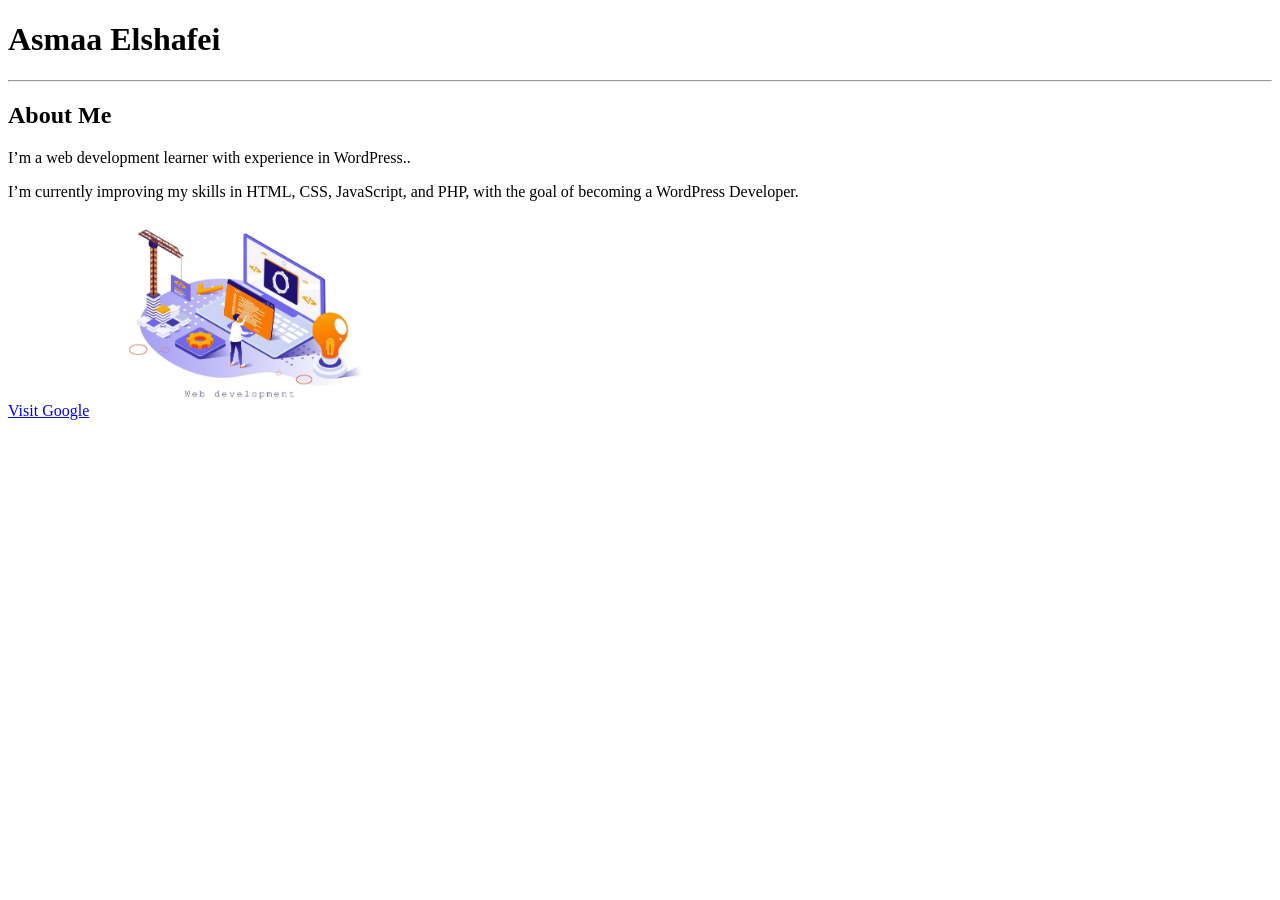
<file: index.html>
<!DOCTYPE html>
<html lang="en">
<head>
    <meta charset="UTF-8">
    <meta name="viewport" content="width=device-width, initial-scale=1.0">
    <title>First Task Html </title>
</head>
<body>
    <h1>Asmaa Elshafei</h1>
    <hr>
    <h2>About Me</h2>
    <p> I’m a web development learner with experience in WordPress..</p>
    <p>I’m currently improving my skills in HTML, CSS, JavaScript, and PHP,
        with the goal of becoming a WordPress Developer.</p>

        <a href="https://www.google.com" target="_blank">Visit Google</a>

        <img src="image.jpg" alt="A photo of Asmaa" width="300">
</body>
</html>
</file>
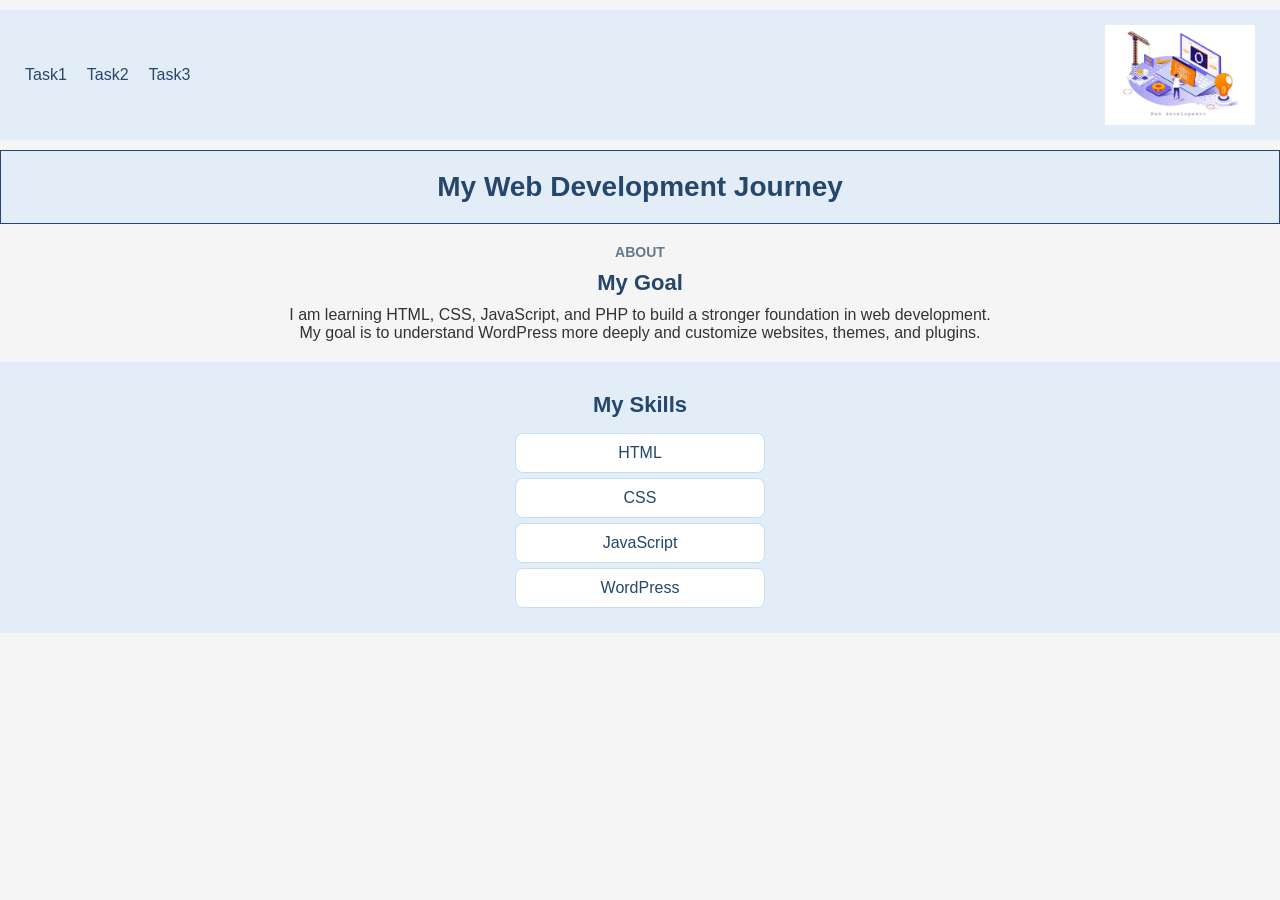
<file: CSS-Task1-Basics/index.html>
<!DOCTYPE html>
<html lang="en">
<head>
    <meta charset="UTF-8">
    <meta name="viewport" content="width=device-width, initial-scale=1.0">
    <link rel="stylesheet" href="style.css">
    <title>First Task CSS </title>
</head>
<body>

<!--header-->    
    <header>
        <nav>
            <ul>
                <li><a href="../HTML-Task1-Basics/index.html">Task1</a></li>
                <li><a href="../HTML-Task2-Basics/index.html">Task2</a></li>
                <li><a href="../HTML-Task3-Basics/index.html">Task3</a></li>
            </ul>
            <img src="image.jpg" alt="Website Logo" width="150">
        </nav>
       
    </header> 

    <main>

<!--personal information-->         
                <section>
            <h1>My Web Development Journey</h1>
            <h2>ABOUT</h2>
            <h3>My Goal</h3>
            <p>
                I am learning HTML, CSS, JavaScript, and PHP to build a stronger foundation in web development. <br>
                My goal is to understand WordPress more deeply and customize websites, themes, and plugins.
            </p>
        </section>
<!--list--> 
        <section class="menu">
            <h3>My Skills</h3>
            <ul class="skills-list">
                <li>HTML</li>
                <li>CSS</li>
                <li>JavaScript</li>
                <li>WordPress</li>
            </ul>
        </section>
    </main>
</body>
</html>
</file>
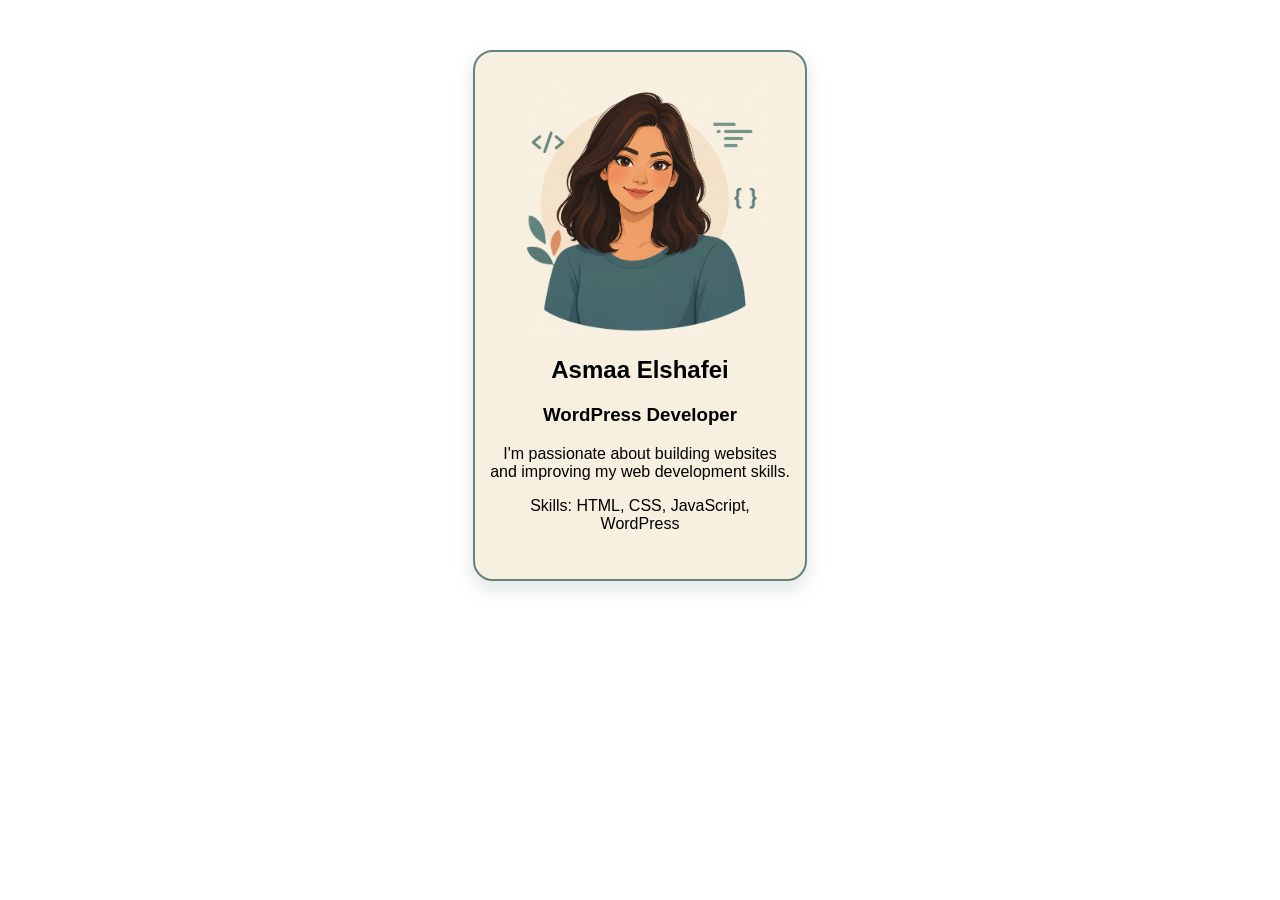
<file: CSS-Task2-Basics/index.html>
<!DOCTYPE html>
<html lang="en">
<head>
    <meta charset="UTF-8">
    <meta name="viewport" content="width=device-width, initial-scale=1.0">
    <link rel="stylesheet" href="style.css">
    <title>Second Task CSS</title>
</head>
<body>
    <div class="profile-card">
    <img src="Avatar.png" alt="Avatar" width="250">
    <h2>Asmaa Elshafei</h2>
    <h3>WordPress Developer</h3>
    <p>I'm passionate about building websites and improving my web development skills.</p>
    <p>Skills: HTML, CSS, JavaScript, WordPress</p>
    </div>
</body>
</html>
</file>
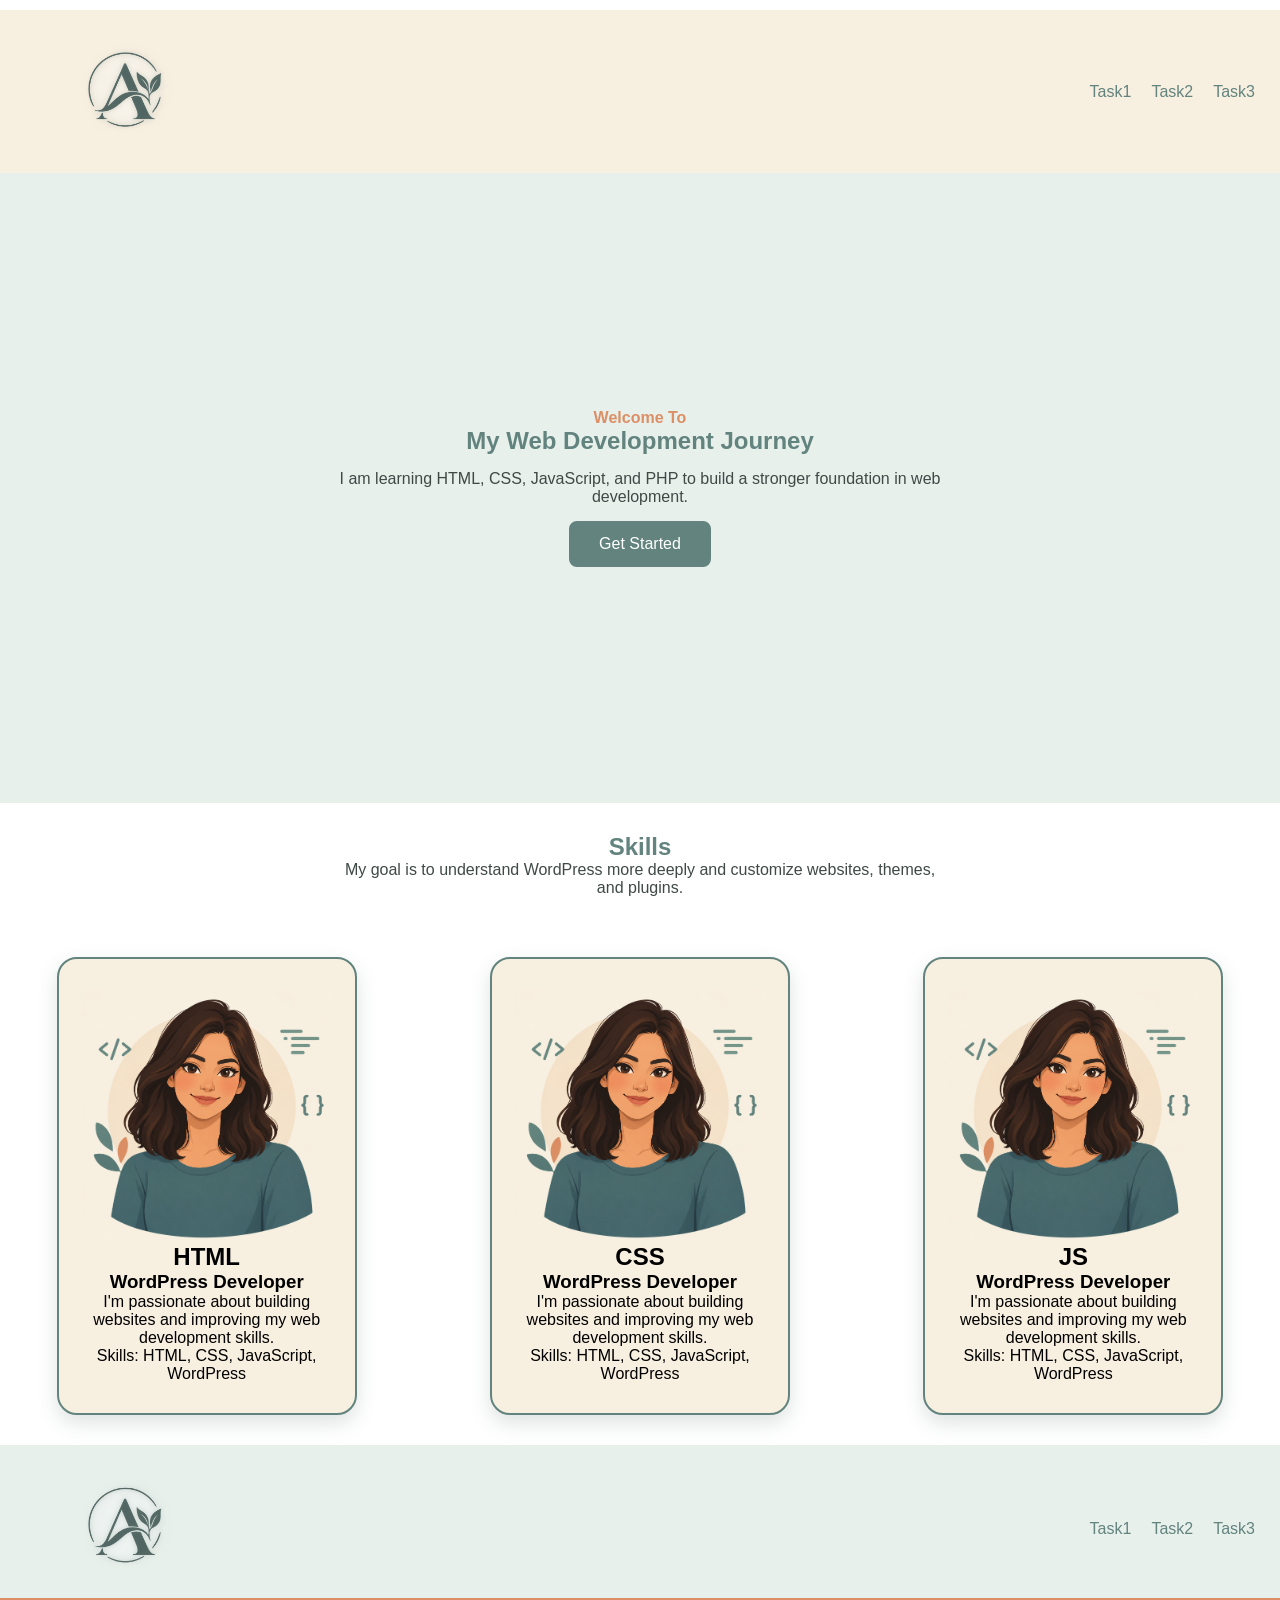
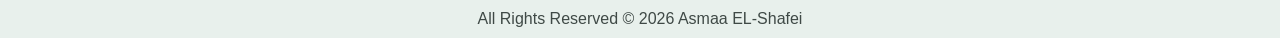
<file: CSS-Task3-Basics/index.html>
<!DOCTYPE html>
<html lang="en">
<head>
    <meta charset="UTF-8">
    <meta name="viewport" content="width=device-width, initial-scale=1.0">
    <link rel="stylesheet" href="style.css">
    <title>Third Task CSS</title>
</head>
<body>
    <!--header-->    
    <header>
        <nav>
            <img src="image.png" alt="Website Logo" width="200">
            <ul>
                <li><a href="../HTML-Task1-Basics/index.html">Task1</a></li>
                <li><a href="../HTML-Task2-Basics/index.html">Task2</a></li>
                <li><a href="../HTML-Task3-Basics/index.html">Task3</a></li>
            </ul>
        </nav>
    </header> 

    <main>
        <!--hero section--> 
        <section class="hero-section">
            <h2>Welcome To</h2>
            <h1>My Web Development Journey</h1>
            <p>
                I am learning HTML, CSS, JavaScript, and PHP to build a stronger foundation in web development. 
            </p>
            <button>Get Started</button>
        </section>

        <!--cards section--> 
        <section class="cards-section">
        <div class="intro">
            <h1>Skills</h1>
            <p>
            My goal is to understand WordPress more deeply and customize websites, themes, and plugins.
            </p>
        </div>
        <div class="cards-container">

            <div class="card">
                <img src="Avatar.png" alt="Avatar">
                <h2>HTML</h2>
                <h3>WordPress Developer</h3>
                <p>I'm passionate about building websites and improving my web development skills.</p>
                <p>Skills: HTML, CSS, JavaScript, WordPress</p>
            </div>

            <div class="card">
                <img src="Avatar.png" alt="Avatar">
                <h2>CSS</h2>
                <h3>WordPress Developer</h3>
                <p>I'm passionate about building websites and improving my web development skills.</p>
                <p>Skills: HTML, CSS, JavaScript, WordPress</p>
            </div>

            <div class="card">
                <img src="Avatar.png" alt="Avatar">
                <h2>JS</h2>
                <h3>WordPress Developer</h3>
                <p>I'm passionate about building websites and improving my web development skills.</p>
                <p>Skills: HTML, CSS, JavaScript, WordPress</p>
            </div>

        </div>
        </section>
    </main>
    <!--footer-->
    <footer>
    <div class="upper">
        <div class="logo">
            <img src="image.png" alt="Website Logo" width="200">
        </div>
        <div class="links">
            <ul>
                <li><a href="../HTML-Task1-Basics/index.html">Task1</a></li>
                <li><a href="../HTML-Task2-Basics/index.html">Task2</a></li>
                <li><a href="../HTML-Task3-Basics/index.html">Task3</a></li>
            </ul>
        </div>
    </div>
    <hr>
    <div class="lower">
        <p> All Rights Reserved &copy; 2026 Asmaa EL-Shafei</p>
    </div>
    </footer>
</body>
</html>
</file>
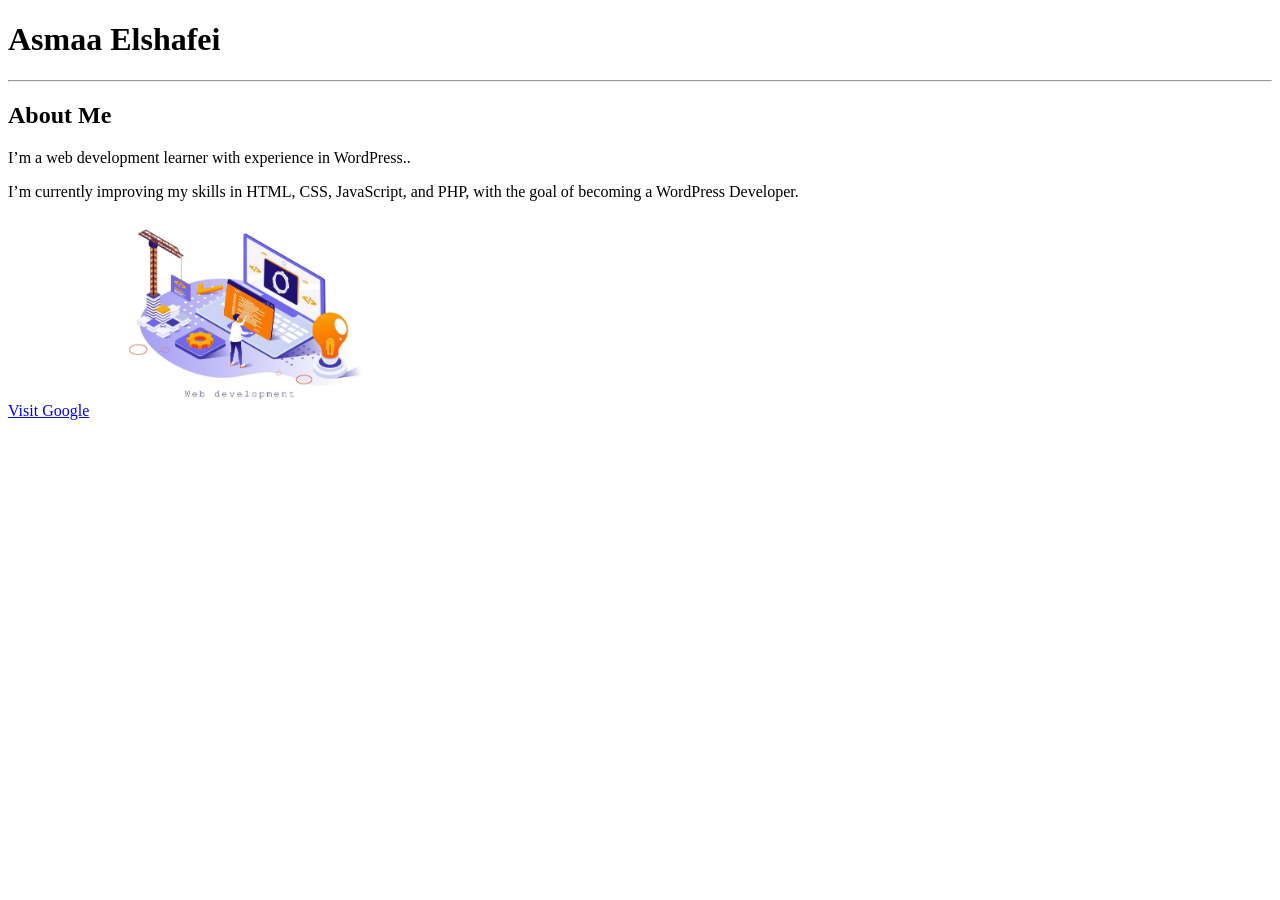
<file: HTML-Task1-Basics/index.html>
<!DOCTYPE html>
<html lang="en">
<head>
    <meta charset="UTF-8">
    <meta name="viewport" content="width=device-width, initial-scale=1.0">
    <title>First Task Html </title>
</head>
<body>
    <h1>Asmaa Elshafei</h1>
    <hr>
    <h2>About Me</h2>
    <p> I’m a web development learner with experience in WordPress..</p>
    <p>I’m currently improving my skills in HTML, CSS, JavaScript, and PHP,
        with the goal of becoming a WordPress Developer.</p>

        <a href="https://www.google.com" target="_blank">Visit Google</a>

        <img src="image.jpg" alt="A photo of Asmaa" width="300">
</body>
</html>
</file>
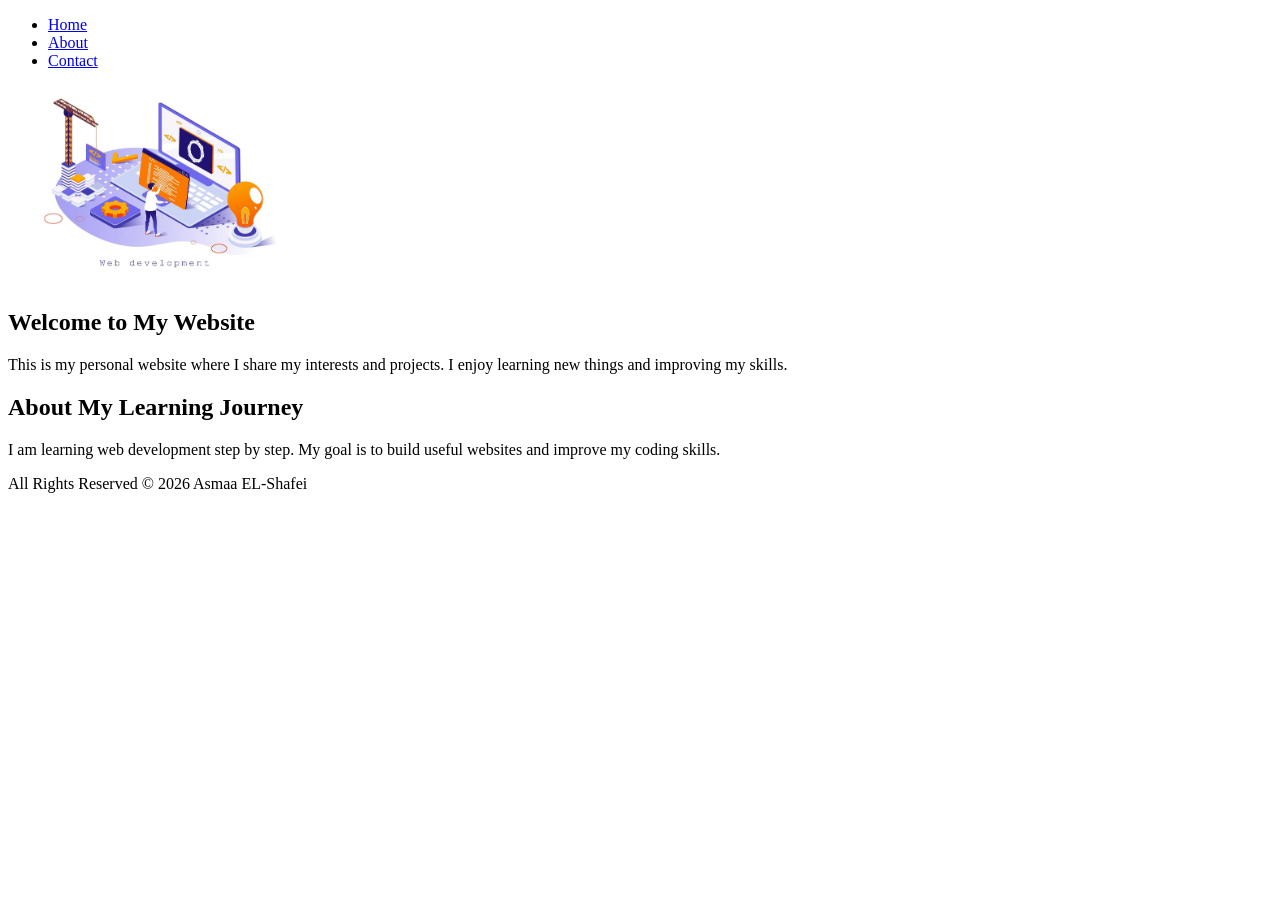
<file: HTML-Task2-Basics/index.html>
<!DOCTYPE html>
<html lang="en">
<head>
    <meta charset="UTF-8">
    <meta name="viewport" content="width=device-width, initial-scale=1.0">
    <title>Second Task Html</title>
</head>
<body>
   <header>
    <nav>
        <ul>
            <li><a href="#home">Home</a></li>
            <li><a href="#about">About</a></li>
            <li><a href="#contact">Contact</a></li>
        </ul>
        <img src="image.jpg" alt=" Website Logo" width="300">
    </nav>
   </header> 
   <main>
    <section id="home">
       <h1>Welcome to My Website</h1>
       <p>This is my personal website where I 
        share my interests and projects. I enjoy learning new things and improving my skills.</p>
    </section>
    <article>
        <h2>About My Learning Journey</h2>
        <p>I am learning web development step by step.
             My goal is to build useful websites and improve my coding skills.</p>
    </article>
   </main>
   <footer>
    <p> All Rights Reserved &copy; 2026 Asmaa EL-Shafei</p>
   </footer>
</body>
</html>
</file>
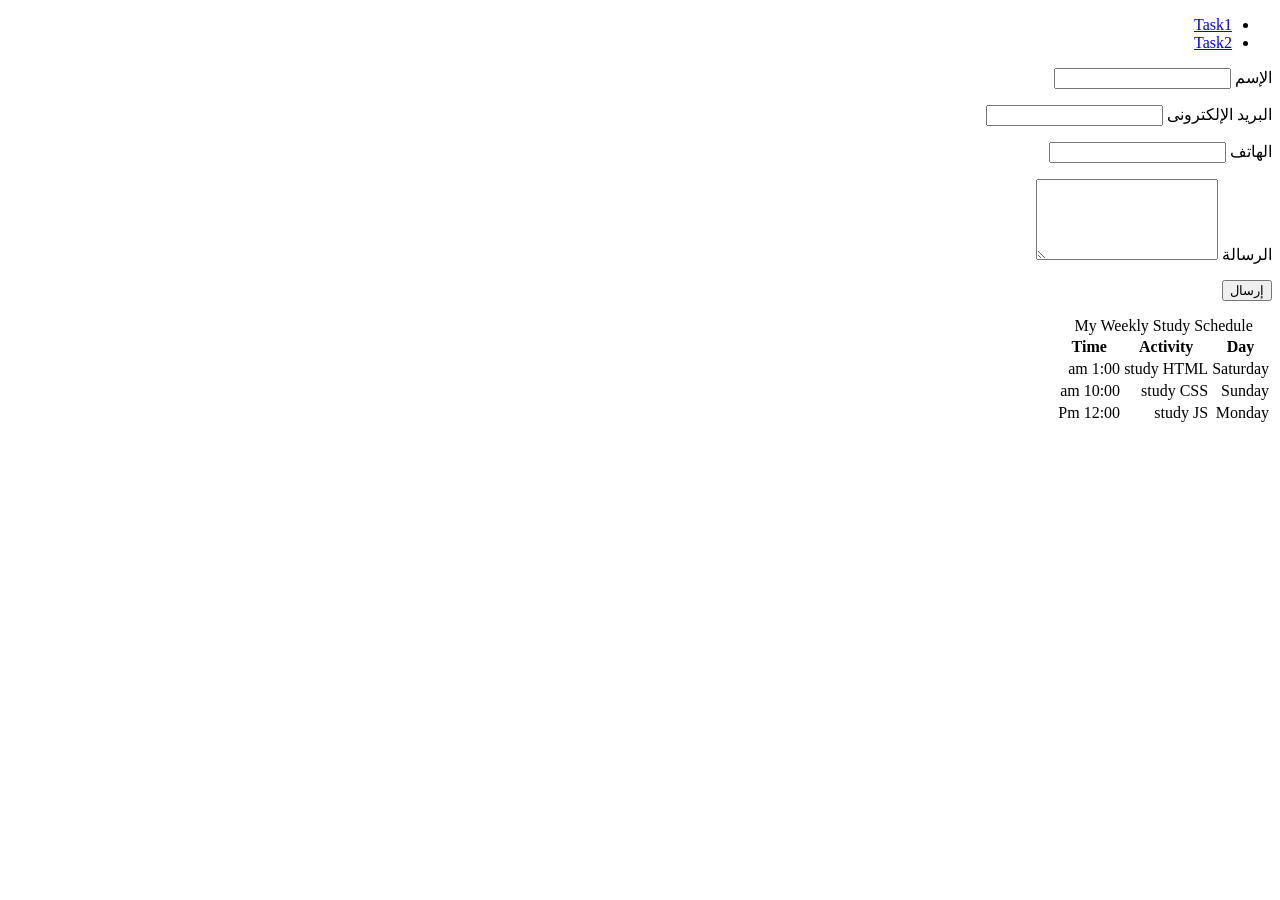
<file: HTML-Task3-Basics/index.html>
<!DOCTYPE html>
<html lang="ar">
<head>
    <meta charset="UTF-8">
    <meta name="viewport" content="width=device-width, initial-scale=1.0">
    <title>Third Task Html</title>
</head>
<body dir="rtl">
<header>
    <!--Navigation-->
    <nav>
        <ul>
            <li><a href="../HTML-Task1-Basics/index.html">Task1</a></li>
            <li><a href="../HTML-Task2-Basics/index.html">Task2</a></li>
        </ul>
    </nav>
</header>

    <!--Form-->
    <form action="/submit" method="post">
    <p>
        <label for="name"> الإسم</label>
        <input type="text" id="name" name="name" required>
    </p>

    <p>
        <label for="email"> البريد الإلكترونى</label>
        <input type="email" id="email" name="email" required>
    </p>

    <p>
        <label for="phone"> الهاتف</label>
        <input type="tel" id="phone" name="phone" required>
    </p>

    <p>
        <label for="message">  الرسالة</label>
        <textarea  id="message" name="message" rows="5"></textarea>
    </p>

    <P>
        <button type="submit">إرسال</button>
    </p>
    
    </form>

    <!--Table-->

    <table>
        <caption>My Weekly Study Schedule</caption>
        <tr>
            <th> Day </th>
            <th> Activity </th>
            <th> Time </th>
        </tr>
        <tr>
            <td>Saturday</td>
            <td>study HTML</td>
            <td>1:00 am</td>
        </tr>
        <tr>
            <td>Sunday</td>
            <td>study CSS</td>
            <td>10:00 am</td>
        </tr>
        <tr>
            <td>Monday</td>
            <td>study JS</td>
            <td>12:00 Pm</td>
        </tr>
    </table>
</body>
</html>
</file>
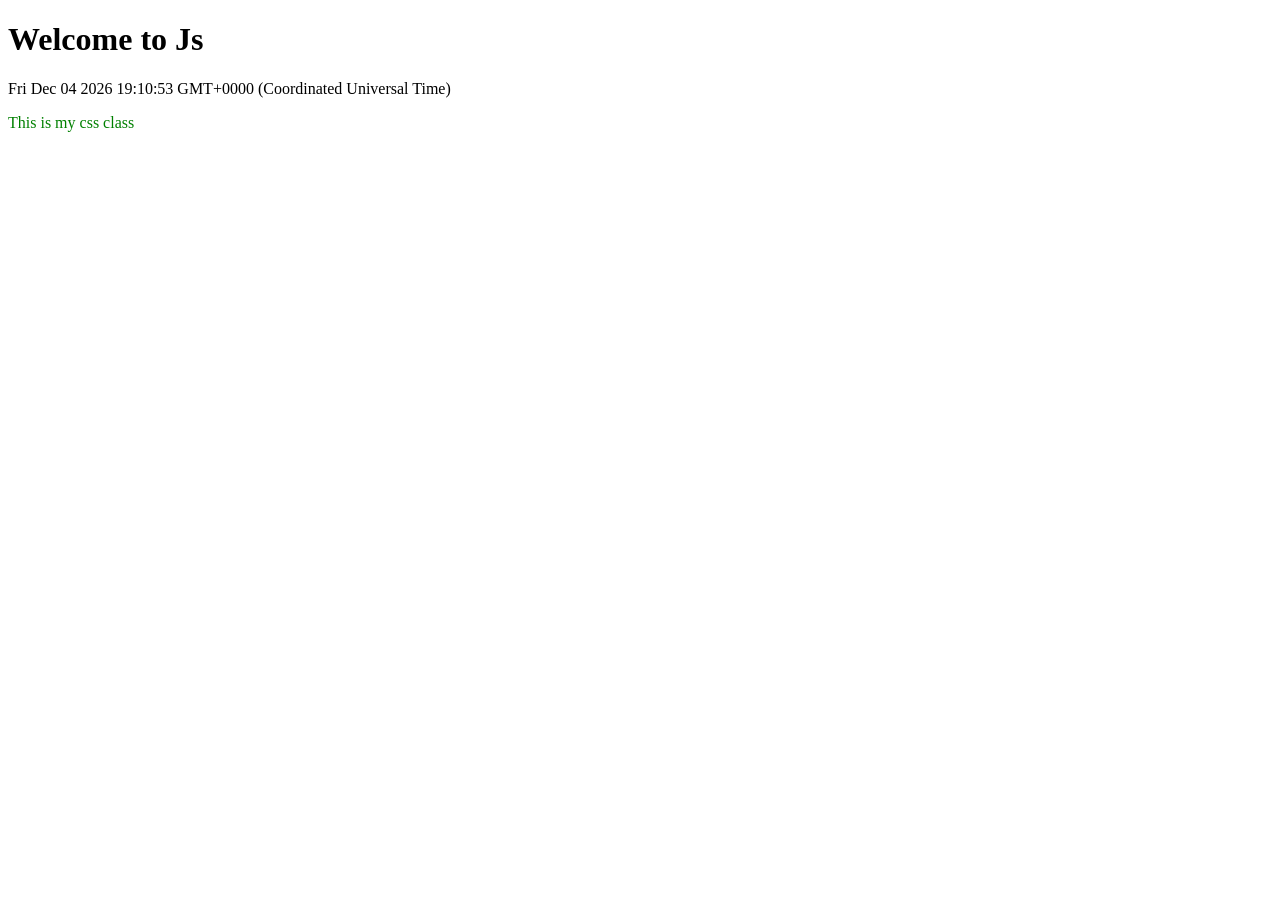
<file: JS-Task1-Basics/index.html>
<!DOCTYPE html>
<html lang="en">
<head>
    <meta charset="UTF-8">
    <meta name="viewport" content="width=device-width, initial-scale=1.0">
    <link rel="stylesheet" href="style.css">
    <title>First Task JS </title>
</head>
<body>

    <h1 id="greeting"></h1>
    <p id="today-date"></p>
    <p id="message">This is my css class</p>
    <script src="script.js"></script>
</body>
</html>
</file>
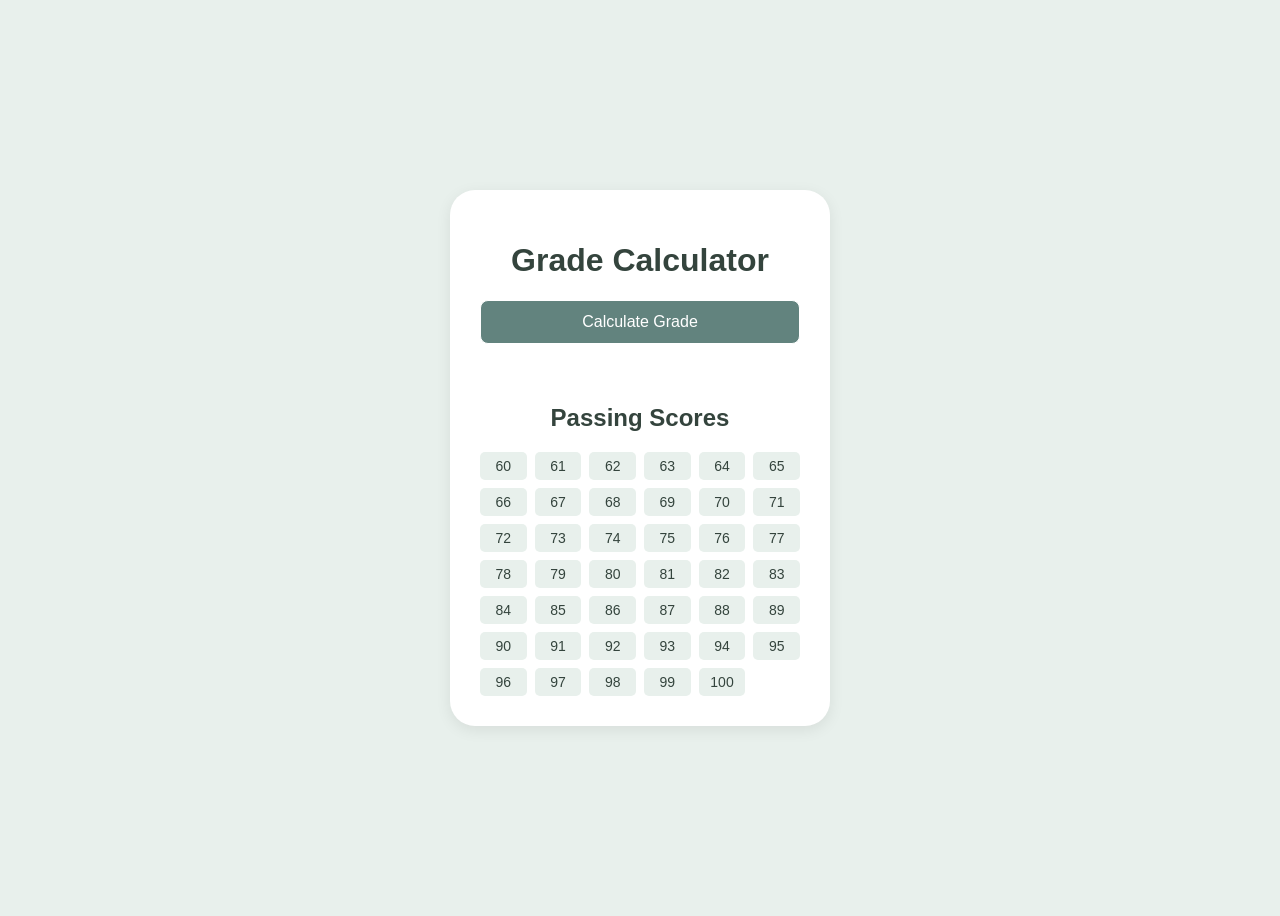
<file: JS-Task2-Basics-Grade-Calculator/index.html>
<!DOCTYPE html>
<html lang="en">
<head>
    <meta charset="UTF-8">
    <meta name="viewport" content="width=device-width, initial-scale=1.0">
    <link rel="stylesheet" href="style.css">
    <title>Grade Calculator</title>
</head>
<body>

    <div class="calculator-card">
        <h1>Grade Calculator</h1>

        <button id="calculate-btn">Calculate Grade</button>

        <div id="result"></div>

        <h2>Passing Scores</h2>

        <div id="passing-scores"></div>
    </div>

    <script src="script.js"></script>
</body>
</html>
</file>
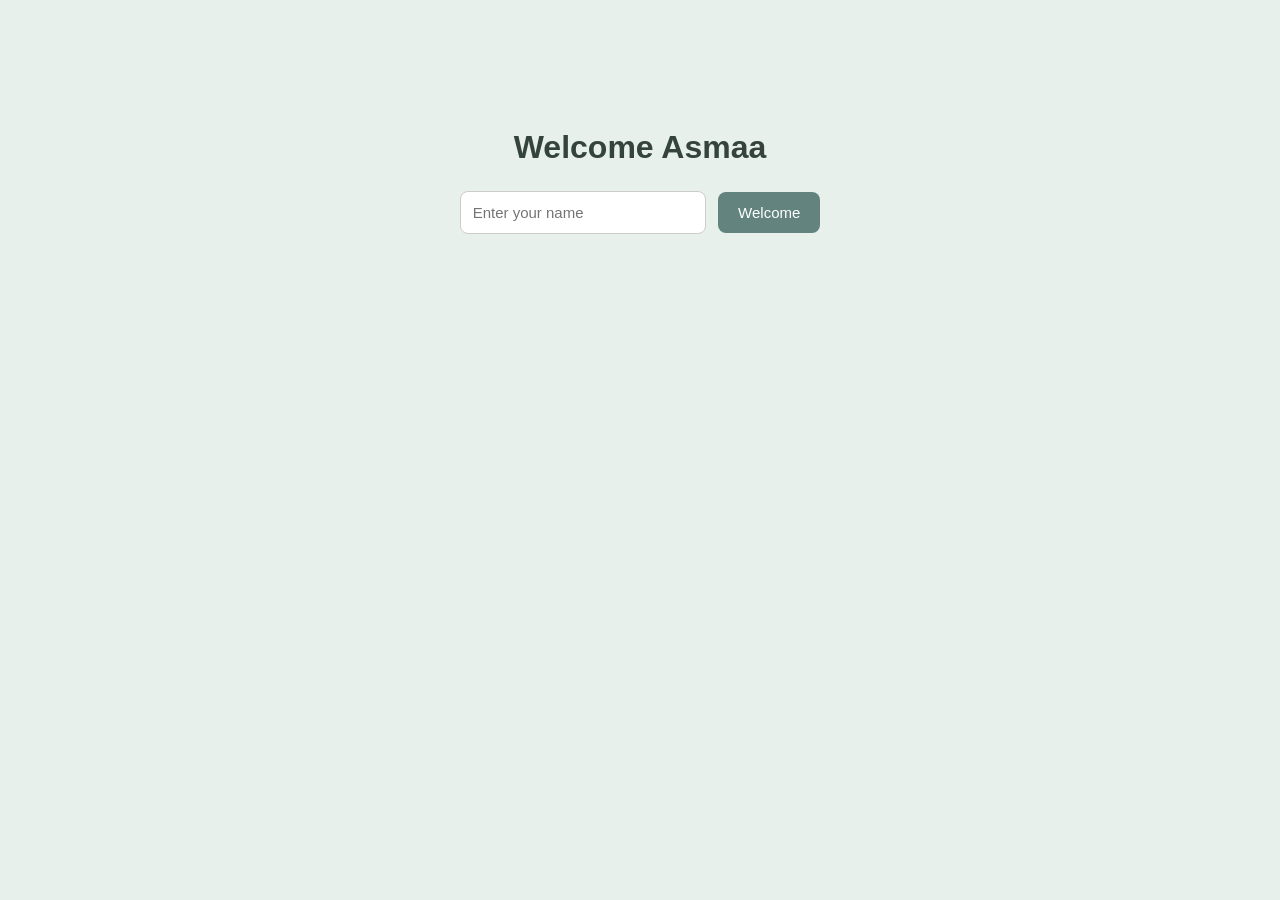
<file: JS-Task2-Functions-Arrays-Objects-DOM/index.html>
<!DOCTYPE html>
<html lang="en">
<head>
    <meta charset="UTF-8">
    <meta name="viewport" content="width=device-width, initial-scale=1.0">
    <link rel="stylesheet" href="style.css">
    <title>JavaScript Task2</title>
</head>
<body>
    

    <h1 id="welcome-heading">Welcome to our page</h1>

    <input type="text" id="username" placeholder="Enter your name">

    <button id="welcome-btn">Welcome</button>


    <script src="script.js"></script>
</body>
</html>
</file>
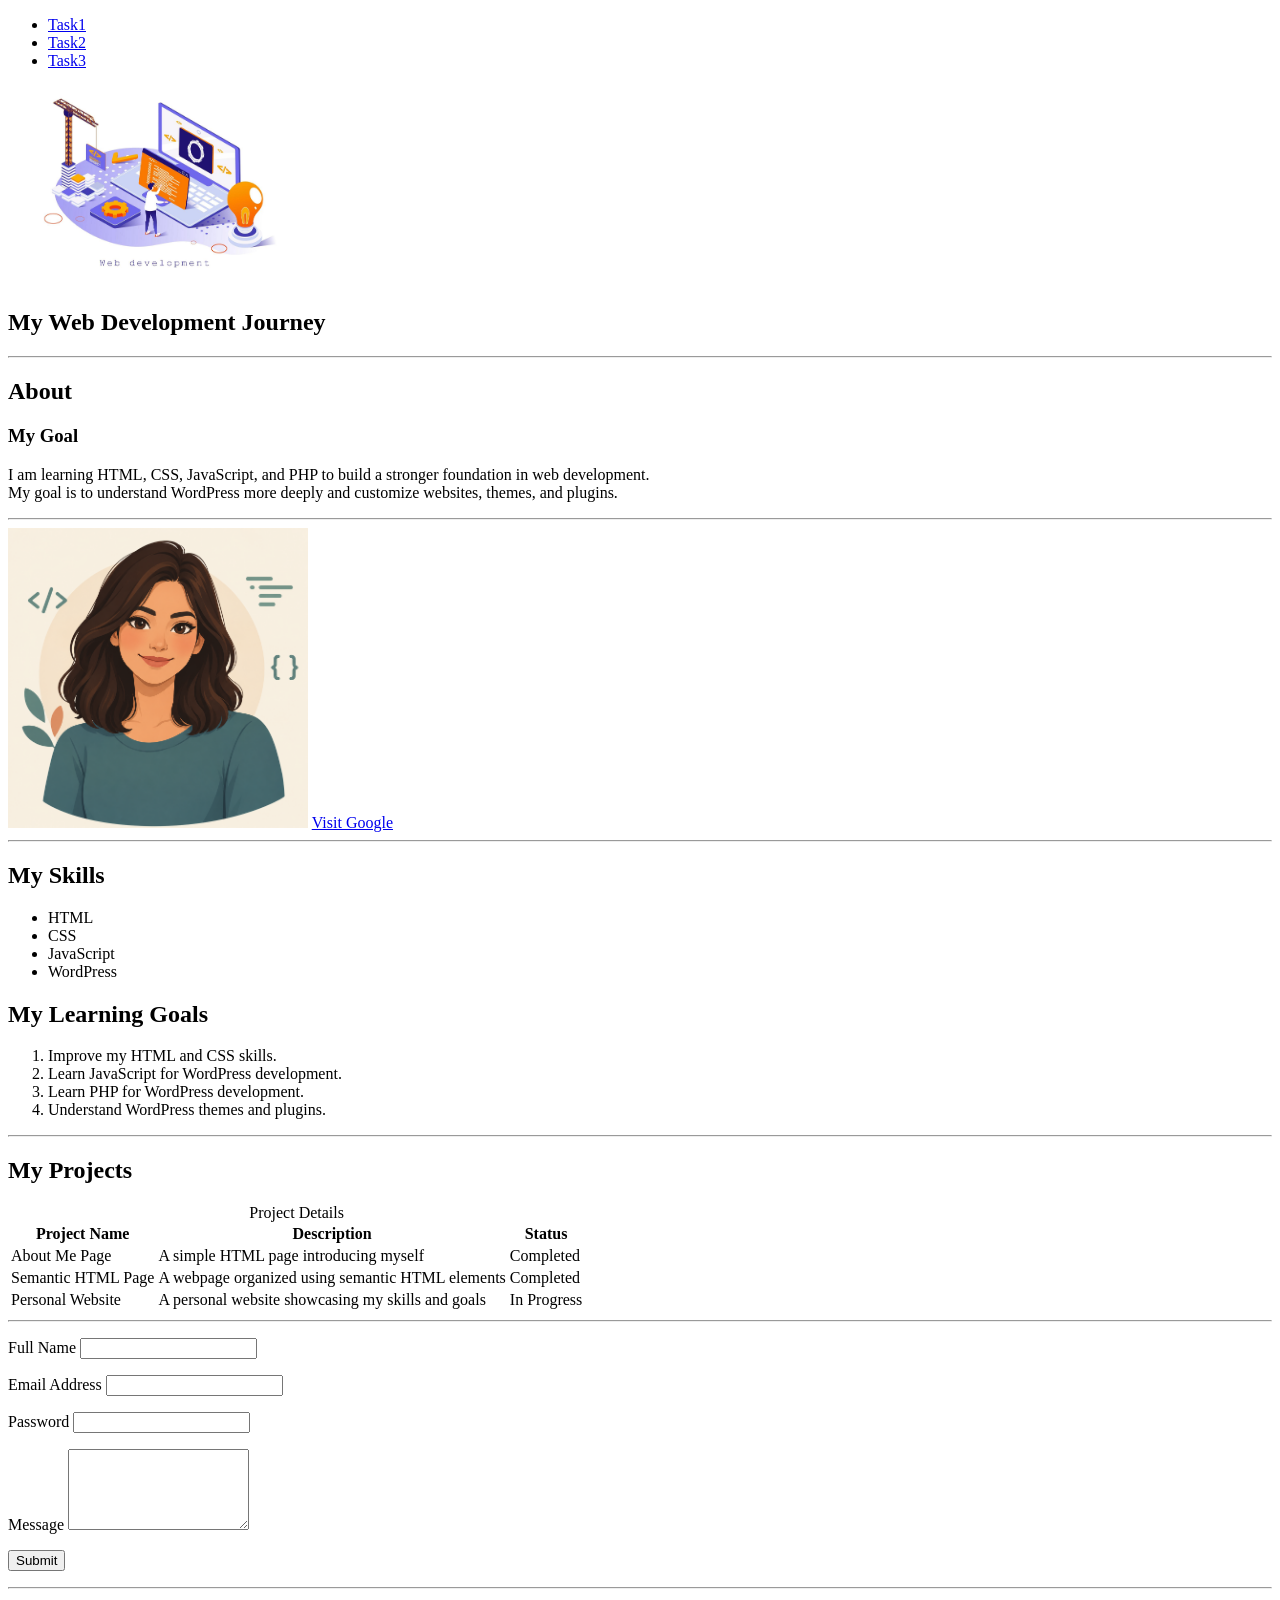
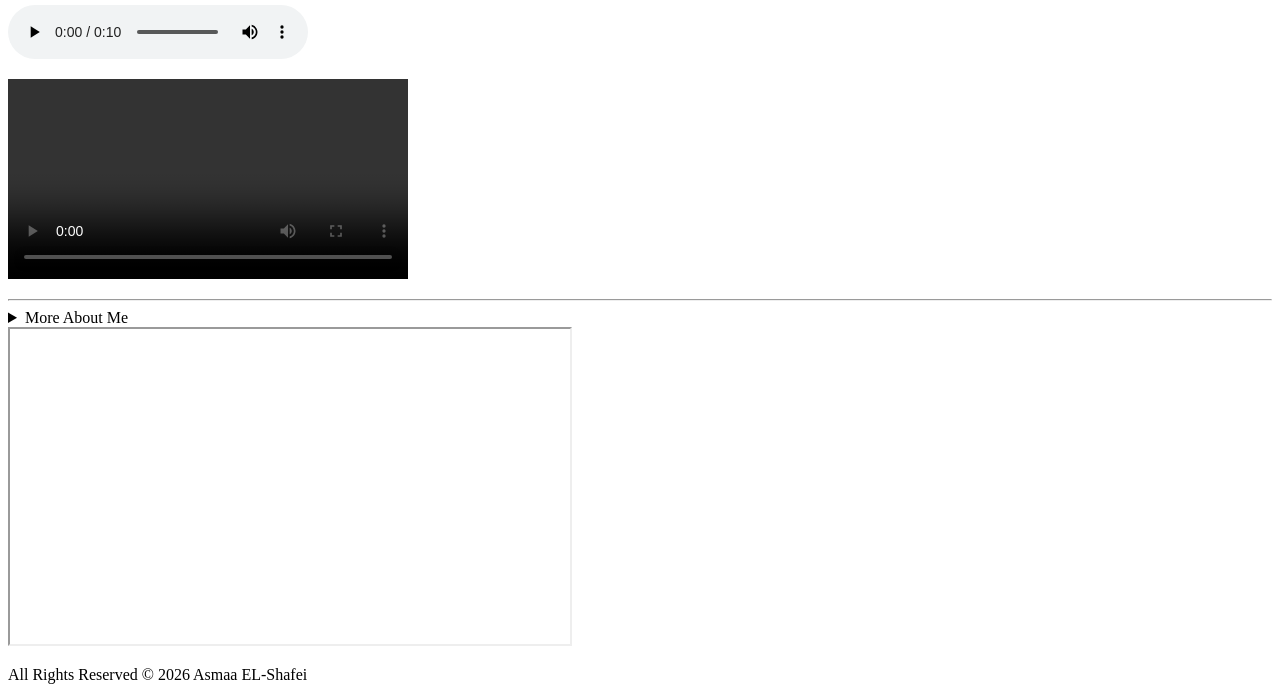
<file: Personal Website/index.html>
<!DOCTYPE html>
<html lang="en">
<head>
    <meta charset="UTF-8">
    <meta name="viewport" content="width=device-width, initial-scale=1.0">
    <meta name="description" content="A personal website introducing my skills">
    <title>Personal Website</title>
</head>
<body>
    <header>
        <nav>
            <ul>
                <li><a href="../HTML-Task1-Basics/index.html">Task1</a></li>
                <li><a href="../HTML-Task2-Basics/index.html">Task2</a></li>
                <li><a href="../HTML-Task3-Basics/index.html">Task3</a></li>
            </ul>
            <img src="image.jpg" alt="Website Logo" width="300">
        </nav>
    </header> 

    <main>

<!--personal information-->         
        <section>
    <h1>My Web Development Journey</h1>
    <hr>
    <h2>About</h2>
    <h3>My Goal</h3>
    <p>
        I am learning HTML, CSS, JavaScript, and PHP to build a stronger foundation in web development. <br>
        My goal is to understand WordPress more deeply and customize websites, themes, and plugins.
    </p>
</section>
    <hr>
<!--links & images--> 
    <div>
    <img src="Avatar.png" alt="Avatar" width="300">
    <a href="https://www.google.com" target="_blank">Visit Google</a>
    </div>
    <hr>

<!--lists--> 
    <div>
    <h2>My Skills</h2>
    <ul>
        <li>HTML</li>
        <li>CSS</li>
        <li>JavaScript</li>
        <li>WordPress</li>
    </ul>

    <h2>My Learning Goals</h2>
    <ol>
        <li>Improve my HTML and CSS skills.</li>
        <li>Learn JavaScript for WordPress development.</li>
        <li>Learn PHP for WordPress development.</li>
        <li>Understand WordPress themes and plugins.</li>
    </ol>
</div>
<hr>

<!--Table-->
<article>

    <h2>My Projects</h2>
    <table>
        <caption>Project Details</caption>
        <tr>
            <th> Project Name </th>
            <th> Description </th>
            <th> Status </th>
        </tr>
        <tr>
            <td>About Me Page</td>
            <td>A simple HTML page introducing myself</td>
            <td>Completed</td>
        </tr>
        <tr>
            <td>Semantic HTML Page</td>
            <td>A webpage organized using semantic HTML elements</td>
            <td>Completed</td>
        </tr>
        <tr>
            <td>Personal Website</td>
            <td>A personal website showcasing my skills and goals</td>
            <td>In Progress</td>
        </tr>
    </table>
</article>
<hr>
<!--Form--> 
<div>
    <form action="/submit" method="post">
        <p>
            <label for="name">Full Name</label>
            <input type="text" id="name" name="name" required>
        </p>
    
        <p>
            <label for="email">Email Address</label>
            <input type="email" id="email" name="email" required>
        </p>

        <p>
            <label for="password">Password</label>
            <input type="password" id="password" name="password" required>
        </p>
    
        <p>
            <label for="message">Message</label>
            <textarea  id="message" name="message" rows="5"></textarea>
        </p>
    
        <P>
            <button type="submit">Submit</button>
        </p>
        </form>    
</div>
<hr>
<!--audio / video--> 
<div>
    <p>
    <audio controls>
        <source src="inspiring.mp3" type="audio/mpeg">
    </audio>
    </p>
    <p>
        <video controls width="400">
            <source src="waterfall.mp4" type="video/mp4">
        </video>
        </p>
</div>
<hr>

<!--frame-->
<div>
<details>
    <summary>More About Me</summary>
    <p>
        I am learning web development to understand
        WordPress themes and plugins.
    </p>
</details>
<iframe width="560" height="315" src="https://www.youtube.com/embed/G5RpJwCJDqc?si=GvufbV7mkorwGTBc"
title="YouTube video player" allow="accelerometer; autoplay; clipboard-write; encrypted-media; 
gyroscope;picture-in-picture; web-share" referrerpolicy="strict-origin-when-cross-origin" allowfullscreen></iframe>
</div>

</main>
<footer>
    <p> All Rights Reserved &copy; 2026 Asmaa EL-Shafei</p>
</footer>
</body>
</html>
</file>
<file: CSS-Task1-Basics/style.css>
* {
    margin: 0;
    padding: 0;
    box-sizing: border-box;
    font-family: Arial, Helvetica, sans-serif;
}
body{
    background-color: #F5F5F5;
}

nav{
    display: flex;
    justify-content: space-between;
    align-items: center;
    padding:15px 25px;
    margin: 10px  0;
    background-color: #E3EDF7;
}
nav ul {
    display: flex;
    list-style: none;
    padding: 0;
    gap: 20px;
}
a {
    color:#24476B;
    text-decoration:none;
}
a:hover{
    color:#66788A;
}
h1{
    border: 1px solid #24476B;
    background-color: #E3EDF7;
    color: #24476B;
    padding: 20px;
    text-align: center;
    font-size: 28px;
}
h2{
    color: #66788A;
    font-size: 14px;
    text-align: center;
    padding: 20px 0 0 0;
}
h3{
    color: #24476B;
    text-align: center;
    font-size: 22px;
    padding: 10px 0;
}
p{
    font-size: 16px;
    color: #333333;
    text-align: center;
}
.menu{
    text-align: center;
    background-color: #E3EDF7;
    margin: 20px 0;
    padding: 20px 0;
}
.skills-list{
    color: #24476B;
    font-size: 16px;
}
.menu ul{
    list-style: none;
}
.menu li{
    background-color: #ffff;
    border: 1px solid #C7DDF2;
    border-radius: 8px;
    padding: 10px 16px;
    width: 250px;
    margin: 5px auto;
    font-size: 16px;
    color: #24476B;
}
.menu li:hover{
    background-color: #24476B; 
    color: #ffff;
}
</file>
<file: CSS-Task2-Basics/style.css>
.profile-card{
    background-color: #f7efe0;
    width: 300px;
    padding: 30px 15px;
    margin: 50px auto;
    text-align: center;
    border: solid 2px #62837e;
    border-radius: 20px;
    box-shadow: 0 8px 20px rgba(48, 78, 74, 0.16);
    font-family: Arial, Helvetica, sans-serif;
    transition: transform 0.3s ease, box-shadow 0.3s ease;
}
.profile-card:hover {
    transform: translateY(-5px);
    box-shadow: 0 12px 26px rgba(48, 78, 74, 0.22);
}
</file>
<file: CSS-Task3-Basics/style.css>
* {
    margin: 0;
    padding: 0;
    box-sizing: border-box;
}
body{
    font-family: Arial, Helvetica, sans-serif;
}
nav{
    display: flex;
    justify-content: space-between;
    align-items: center;
    padding:15px 25px;
    margin: 10px 0 0 0;
    background-color: #f7efe0;
}
nav ul {
    display: flex;
    list-style: none;
    padding: 0;
    gap: 20px;
}
a {
    color: #62837e;
    text-decoration:none;
}
a:hover{
    color:#dc8f64;
}
@media (max-width: 767px) {
    nav {
        flex-direction: column;
        justify-content: flex-start;
    }
    nav img {
        margin-bottom: 15px;
    }
    nav ul {
        flex-direction: column;
    }
}
.hero-section {
    display: flex;
    flex-direction: column;
    justify-content: center;
    align-items: center;
    min-height: 70vh;
    gap: 15px;
    background-color: #E8F0EC;
}
.hero-section h2{
    color:#dc8f64;
    font-size: 16px;
    margin-bottom: -15px;
}
.hero-section h1{
    color:#62837e ;
}
.hero-section p {
    color: #3F4946;
    text-align: center;
    max-width: 650px;
    margin-inline: auto;
    padding-inline: 15px;
}
.hero-section button {
    background-color: #62837e;
    color: #ffffff;
    padding: 12px 28px;
    font-size: 16px;
    border: solid 2px #62837e;
    border-radius: 8px;
    cursor: pointer;
}
.hero-section button:hover{
    background-color: #ffffff; 
    color: #62837e;
    border: solid 2px #62837e ;
}
.intro {
    text-align: center;
    padding: 30px 15px;
    margin-bottom: 20px;
}
.intro h1{
    color:#62837e ;
}
.intro p{
    color: #3F4946;
    text-align: center;
    max-width: 650px;
    margin-inline: auto;
    padding-inline: 15px;
}
.cards-container {
    display: grid;
    grid-template-columns: repeat(3, 1fr);
    gap: 20px;
}
.card img {
    width: 100%;
    max-width: 250px;
    height: auto;
}
.card{
    background-color: #f7efe0;
    width: 300px;
    padding: 30px 15px;
    margin: 10px auto 20px auto;
    text-align: center;
    border: solid 2px #62837e;
    border-radius: 20px;
    box-shadow: 0 8px 20px rgba(48, 78, 74, 0.16);
    font-family: Arial, Helvetica, sans-serif;
    transition: transform 0.3s ease, box-shadow 0.3s ease;
}
.card:hover {
    transform: translateY(-5px);
    box-shadow: 0 12px 26px rgba(48, 78, 74, 0.22);
}
@media (max-width: 767px) {
    .cards-container {
        display: grid;
        grid-template-columns: 1fr;
        gap: 10px;
    }
}
footer{
    background-color: #E8F0EC;
    padding-bottom: 10px;
}
.upper {
    display: flex;
    justify-content: space-between;
    align-items: center;
    padding:15px 25px 0px 25px;
    margin: 10px 0 0 0;
}
.upper ul {
        display: flex;
        list-style: none;
        padding: 0;
        gap: 20px;
}
footer hr {
    border: none;
    height: 2px;
    background-color: #DC8F64;
}
.lower p{
    text-align: center;
    color: #3F4946;
    padding-top: 10px;
}
@media (max-width: 767px) {
    .upper {
        flex-direction: column;
        justify-content: flex-start;
    }
    .upper img {
        margin-bottom: 15px;
    }
    .upper ul {
        flex-direction: column;
        padding-bottom: 10px;
    }
}
</file>
<file: JS-Task1-Basics/style.css>
.highlight {
    color: green;
}
</file>
<file: JS-Task2-Basics-Grade-Calculator/style.css>
body {
    min-height: 100vh;
    display: flex;
    justify-content: center;
    align-items: center;
    background-color: #E8F0EC;
    color: #34443D;
    font-family: Arial, sans-serif;
}

.calculator-card {
    display: flex;
    flex-direction: column;
    width: 380px;
    min-height: 450px;
    background-color: #FFFFFF;
    padding: 30px;
    text-align: center;
    border-radius: 25px;
    box-shadow: 0 4px 15px rgba(0, 0, 0, 0.08);
    box-sizing: border-box;
}

#calculate-btn {
    width: 100%;
    padding: 12px;
    background-color: #62837E;
    color: #FFFFFF;
    border: 1px solid #FFFFFF;
    border-radius: 8px;
    font-size: 16px;
    cursor: pointer;
    margin-bottom: 20px;
}

#calculate-btn:hover {
    background-color: #FFFFFF;
    color: #62837E;
    border: 1px solid #62837E;
}

#result {
    margin-bottom: 20px;
    font-size: 18px;
    font-weight: bold;
}

#passing-scores {
    display: grid;
    grid-template-columns: repeat(6, 1fr);
    gap: 8px;
    font-size: 14px;
}

#passing-scores span {
    background-color: #E8F0EC;
    padding: 6px;
    border-radius: 5px;
}
</file>
<file: JS-Task2-Functions-Arrays-Objects-DOM/style.css>
body {
    font-family: Arial, sans-serif;
    background-color: #E8F0EC;
    color: #34443D;
    text-align: center;
    padding-top: 100px;
}

h1 {
    font-size: 32px;
    margin-bottom: 25px;
}

input {
    padding: 12px;
    width: 220px;
    border: 1px solid #ccc;
    border-radius: 8px;
    font-size: 15px;
}

button {
    padding: 12px 20px;
    background-color: #62837E;
    color: white;
    border: none;
    border-radius: 8px;
    cursor: pointer;
    font-size: 15px;
    margin-left: 8px;
}

button:hover {
    background-color: #496963;
}
</file>
